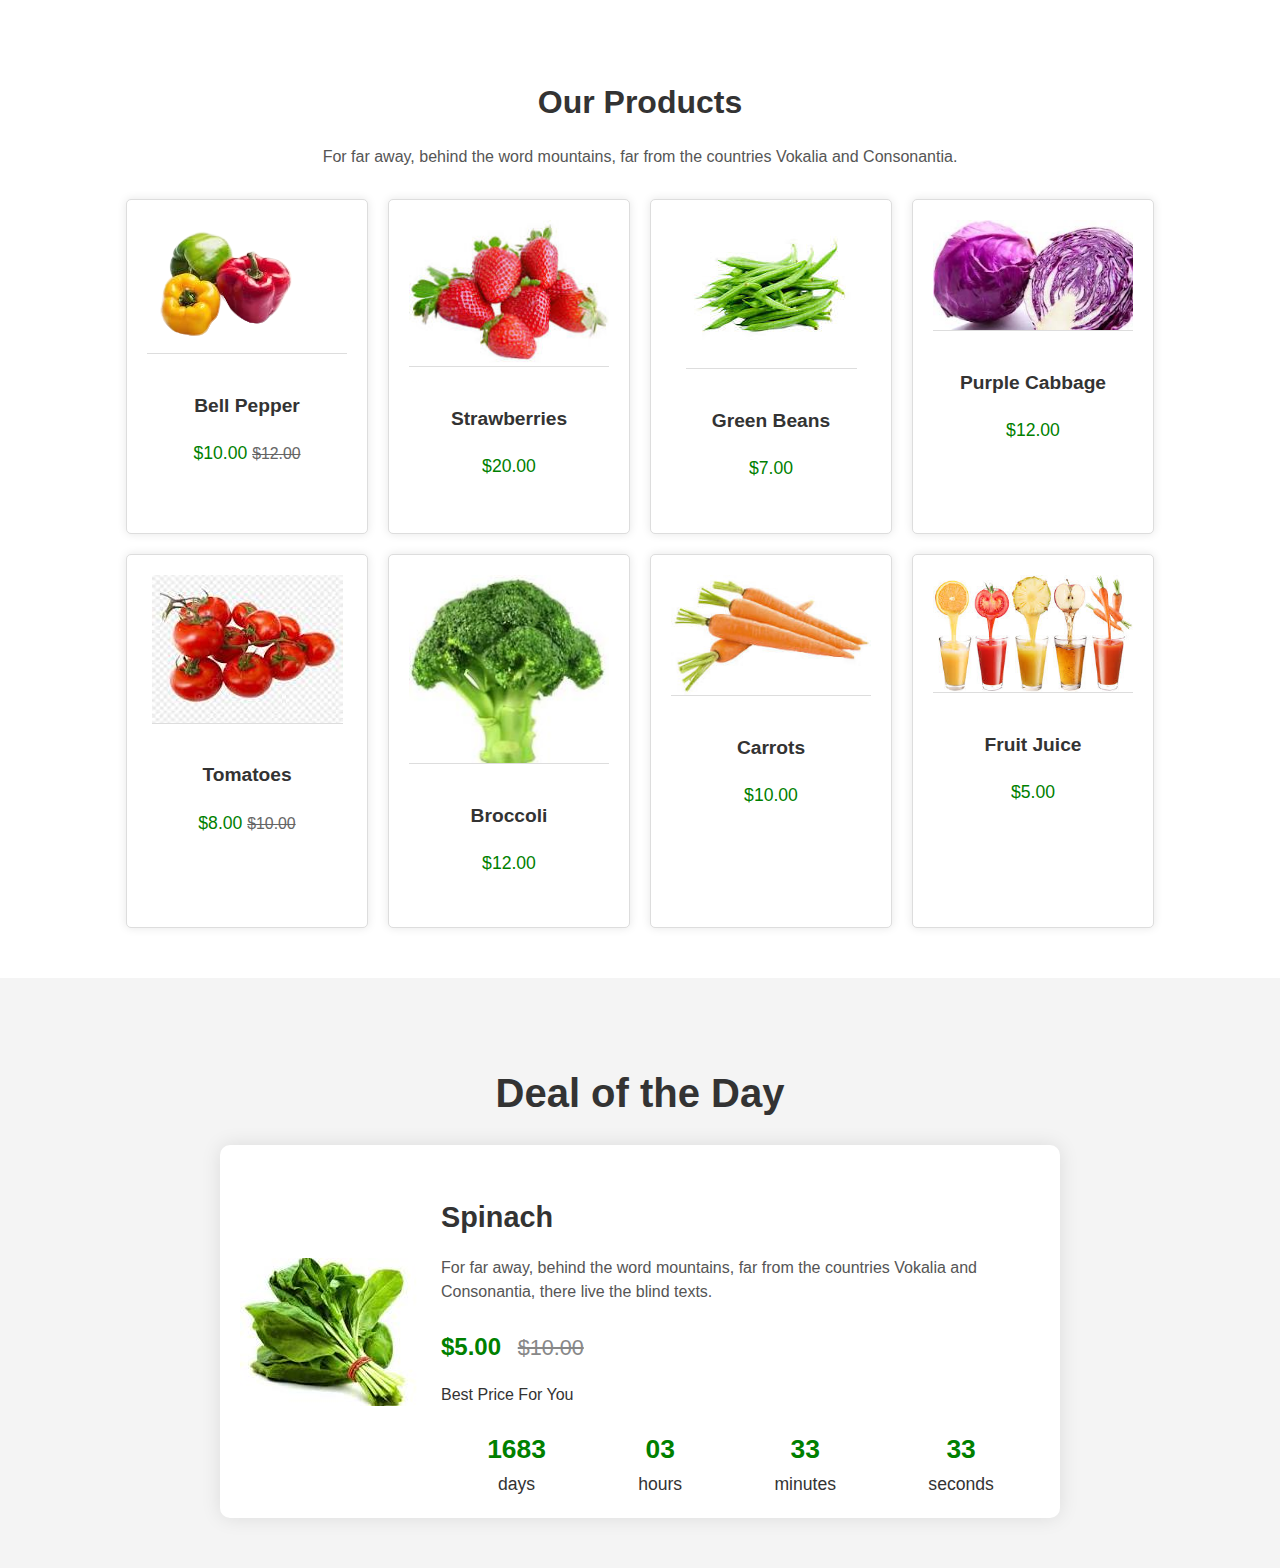
<file: products.html>
<!DOCTYPE html>
<html lang="en">
<head>
    <meta charset="UTF-8">
    <meta name="viewport" content="width=device-width, initial-scale=1.0">
    <title>Products and Deals</title>
    <link rel="stylesheet" href="products.css">
</head>
<body>
    <!-- Our Products Section -->
    <section class="products">
        <h2>Our Products</h2>
        <p>For far away, behind the word mountains, far from the countries Vokalia and Consonantia.</p>
        <div class="product-grid">
            <div class="product-item">
                <img src="/assets/bell_pepper-removebg-preview.png" alt="Bell Pepper">
                <h3>Bell Pepper</h3>
                <p class="price">$10.00 <span>$12.00</span></p>
            </div>
            <div class="product-item">
                <img src="/assets/strawberries.jpg" alt="Strawberries">
                <h3>Strawberries</h3>
                <p class="price">$20.00</p>
            </div>
            <div class="product-item">
                <img src="/assets/green beans.jpg" alt="Green Beans">
                <h3>Green Beans</h3>
                <p class="price">$7.00</p>
            </div>
            <div class="product-item">
                <img src="/assets/purple cabbage.jpg" alt="Purple Cabbage">
                <h3>Purple Cabbage</h3>
                <p class="price">$12.00</p>
            </div>
            <div class="product-item">
                <img src="/assets/tomatoes.jpg" alt="Tomatoes">
                <h3>Tomatoes</h3>
                <p class="price">$8.00 <span>$10.00</span></p>
            </div>
            <div class="product-item">
                <img src="assets/broccoli.jpg" alt="Broccoli">
                <h3>Broccoli</h3>
                <p class="price">$12.00</p>
            </div>
            <div class="product-item">
                <img src="/assets/carrots.jpg" alt="Carrots">
                <h3>Carrots</h3>
                <p class="price">$10.00</p>
            </div>
            <div class="product-item">
                <img src="assets/fruits juice.jpg" alt="Fruit Juice">
                <h3>Fruit Juice</h3>
                <p class="price">$5.00</p>
            </div>
        </div>
    </section>

    <!-- Deal of the Day Section -->
    <section class="deal-of-the-day">
        <h2>Deal of the Day</h2>
        <div class="deal-item">
            <img src="assets/spinach.jpg" alt="Spinach">
            <div class="deal-details">
                <h3>Spinach</h3>
                <p class="description">For far away, behind the word mountains, far from the countries Vokalia and Consonantia, there live the blind texts.</p>
                <p class="price">
                    <span class="current-price">$5.00</span>
                    <span class="original-price">$10.00</span>
                </p>
                <p>Best Price For You</p>
                <div class="countdown" id="countdown">
                    <div class="countdown-item">
                        <span class="days">1683</span> days
                    </div>
                    <div class="countdown-item">
                        <span class="hours">03</span> hours
                    </div>
                    <div class="countdown-item">
                        <span class="minutes">33</span> minutes
                    </div>
                    <div class="countdown-item">
                        <span class="seconds">33</span> seconds
                    </div>
                </div>
            </div>
        </div>
    </section>
</body>
</html>
</file>
<file: products.css>
/* Basic styles for the body */
body {
    font-family: Arial, sans-serif;
    line-height: 1.6;
    color: #333;
    margin: 0;
    padding: 0;
    background-color: #f9f9f9;
}

/* Our Products Section */
.products {
    padding: 50px 20px;
    text-align: center;
    background-color: #fff;
}

.products h2 {
    font-size: 2em;
    margin-bottom: 10px;
}

.products p {
    font-size: 1em;
    margin-bottom: 30px;
    color: #555;
}

.product-grid {
    display: flex;
    flex-wrap: wrap;
    justify-content: center;
    gap: 20px;
}

.product-item {
    background: #fff;
    border: 1px solid #ddd;
    border-radius: 5px;
    padding: 20px;
    width: 200px;
    text-align: center;
    box-shadow: 0 0 10px rgba(0, 0, 0, 0.1);
    transition: transform 0.3s;
}

.product-item:hover {
    transform: scale(1.05);
}

.product-item img {
    max-width: 100%;
    height: auto;
    border-bottom: 1px solid #ddd;
    margin-bottom: 10px;
}

.product-item h3 {
    font-size: 1.2em;
    margin-bottom: 10px;
}

.product-item .price {
    font-size: 1.1em;
    color: green;
}

.product-item .price span {
    text-decoration: line-through;
    color: #666;
    font-size: 0.9em;
}

/* Deal of the Day Section */
.deal-of-the-day {
    padding: 50px 20px;
    background-color: #f4f4f4;
    text-align: center;
    font-family: Arial, sans-serif;
}

.deal-of-the-day h2 {
    font-size: 2.5em;
    margin-bottom: 20px;
    color: #333;
}

.deal-item {
    display: flex;
    align-items: center;
    justify-content: center;
    gap: 20px;
    background: #fff;
    border-radius: 10px;
    padding: 20px;
    box-shadow: 0 0 20px rgba(0, 0, 0, 0.1);
    max-width: 800px;
    margin: 0 auto;
}

.deal-item img {
    max-width: 300px;
    height: auto;
    border-radius: 10px;
}

.deal-details {
    text-align: left;
}

.deal-details h3 {
    font-size: 1.8em;
    margin-bottom: 10px;
    color: #333;
}

.deal-details .description {
    font-size: 1em;
    margin-bottom: 15px;
    color: #555;
    line-height: 1.5;
}

.price {
    font-size: 1.5em;
    margin-bottom: 10px;
}

.current-price {
    color: green;
    font-weight: bold;
}

.original-price {
    text-decoration: line-through;
    color: #888;
    margin-left: 10px;
    font-size: 0.9em;
}

.countdown {
    display: flex;
    justify-content: space-around;
    margin-top: 20px;
    font-size: 1.1em;
    color: #333;
}

.countdown-item {
    display: flex;
    flex-direction: column;
    align-items: center;
}

.countdown-item span {
    font-size: 1.5em;
    font-weight: bold;
    color: green;
}
</file>
